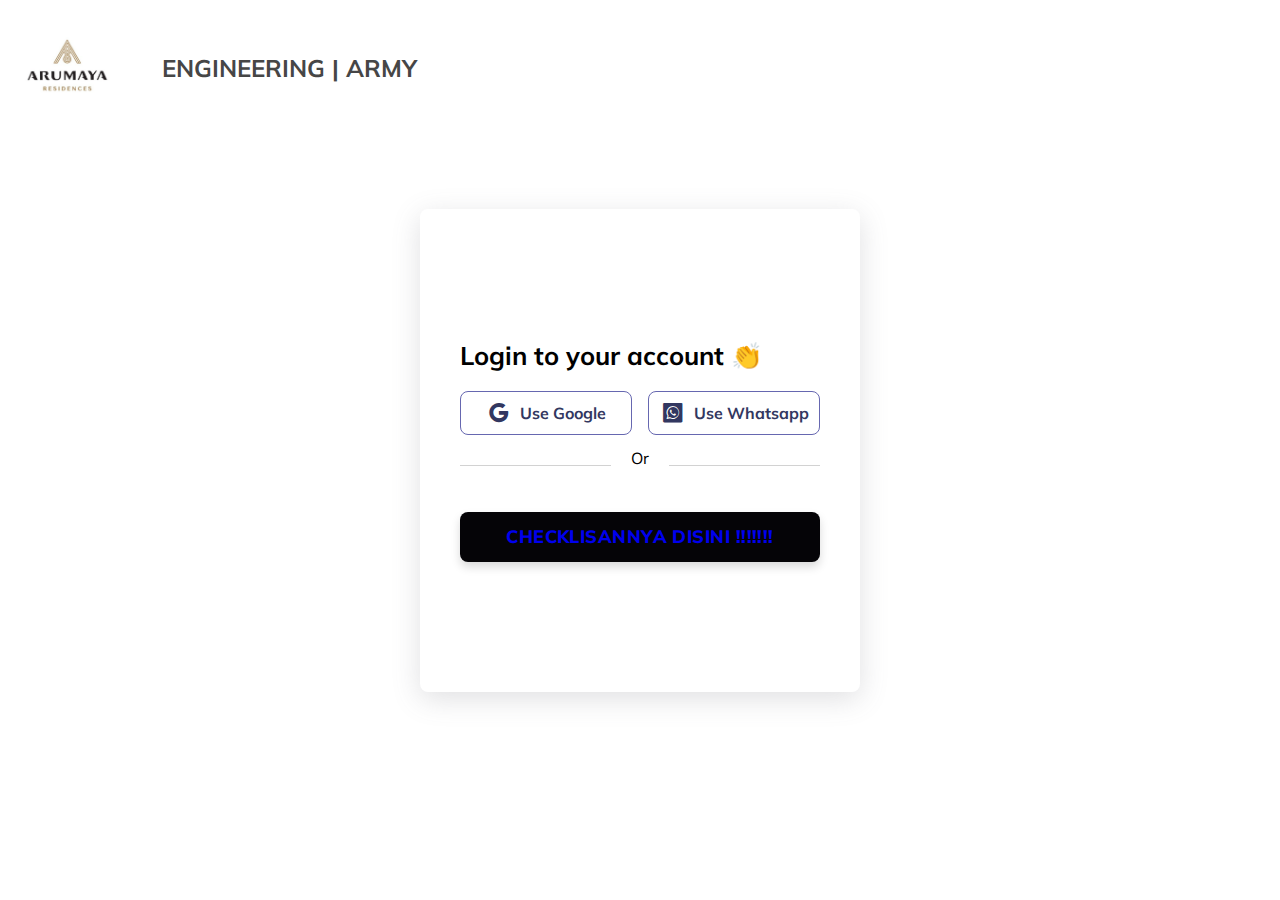
<file: index.html>
<!DOCTYPE html>
<html lang="en">

<head>
    <meta charset="UTF-8">
    <meta name="viewport" content="width=device-width, initial-scale=1.0">
    <link href='https://unpkg.com/boxicons@2.1.4/css/boxicons.min.css' rel='stylesheet'>
    <link rel="stylesheet" href="style.css">
    <title>ARUMAYA RESIDENCE | ENGINEERING</title>
</head>

<body>

    <div class="logo">
        <img src="Logo Arumaya.PNG">
        <a href="#">ENGINEERING | ARMY</a>
    </div>

    <div class="container">
        <h1>Login to your account 👏</h1>
        <div class="social-login">
            <button class="google">
                <i class='bx bxl-google'></i>
                Use Google
            </button>
            <button class="whatsapp">
                <i class='bx bxl-whatsapp-square' ></i>
                Use Whatsapp
            </button>
        </div>
        <div class="divider">
            <div class="line"></div>
            <p>Or</p>
            <div class="line"></div>
        </div>

        <form>
            <button class="login">
                <a href="login.html">CHECKLISANNYA DISINI !!!!!!!</b></a></button>
        </form>

    </div>

</body>

</html>
</file>
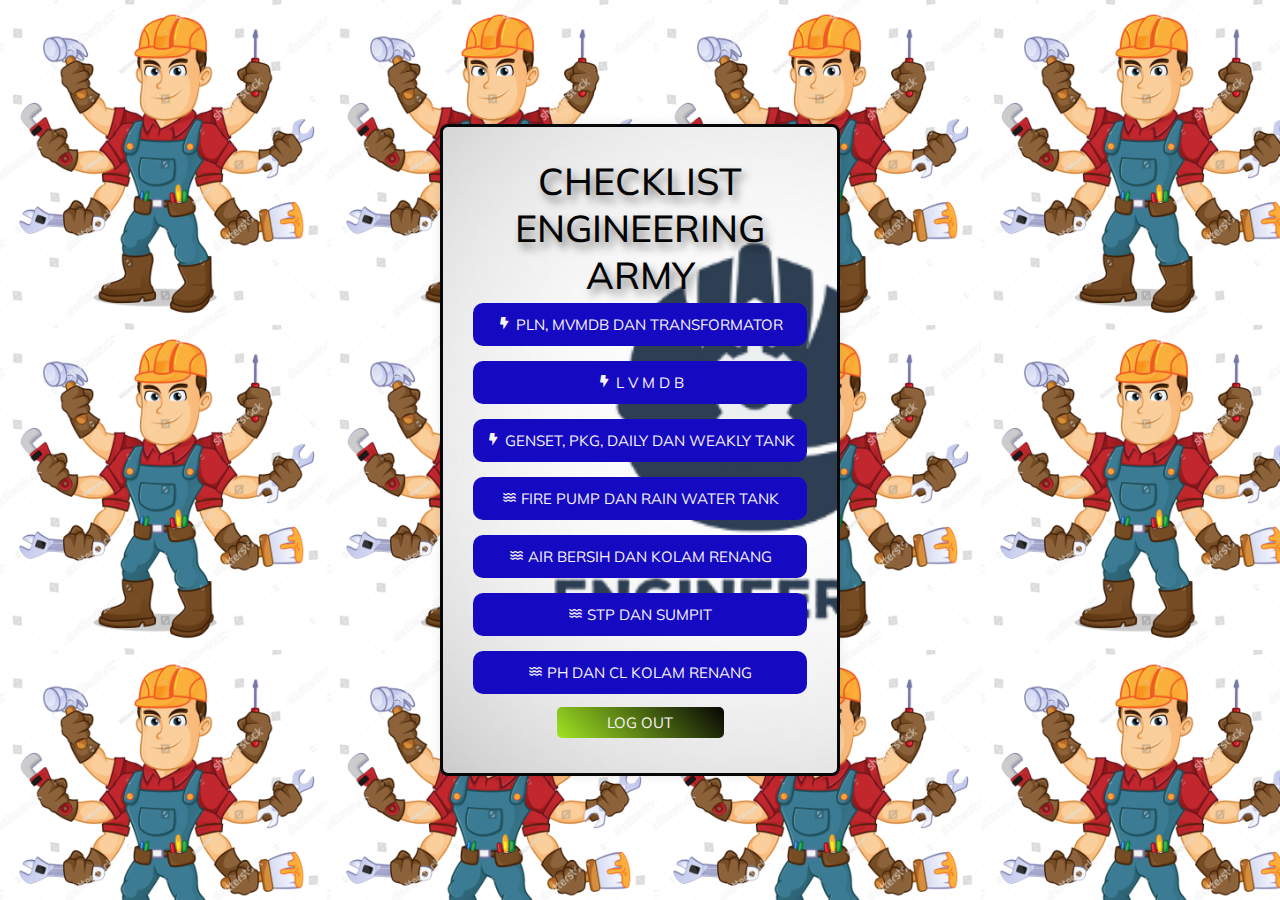
<file: login.html>
<!DOCTYPE html>
<html lang="en">

<head>
    <meta charset="UTF-8">
    <meta name="viewport" content="width=device-width, initial-scale=1.0">
    <link href='https://unpkg.com/boxicons@2.1.4/css/boxicons.min.css' rel='stylesheet'>
    <link rel="stylesheet" href="index.css">
    <title>ARUMAYA RESIDENCE | ENGINEERING</title>   
</head>

<body>

    <div class="container">
        <div class="signup-section">
            <header>CHECKLIST ENGINEERING ARMY</header>

            <div class="social-button">
                <button><a href="https://forms.gle/GjUXdQ4tgZc2hcPQ9" target="_self"><i class='bx bxs-bolt'></i>
                    PLN, MVMDB DAN TRANSFORMATOR</a>
                </button> 
                <button><a href="https://forms.gle/a4KmFwqHrYia3h7w7" target="_self"><i class='bx bxs-bolt'></i>
                    L  V  M  D  B</a>
                </button>
                <button><a href="https://forms.gle/Mr811PvyYji8xeF87" target="_self"><i class='bx bxs-bolt'></i>
                    GENSET, PKG, DAILY DAN WEAKLY TANK</a>
                </button>
                <button><a href="https://forms.gle/dBdRfhDpvHJAg5uL8" target="_self"><i class='bx bx-water'></i>
                    FIRE PUMP DAN RAIN WATER TANK</a>
                </button>
                <button><a href="https://forms.gle/RYEyrs1KU8BSnQVN7" target="_self"><i class='bx bx-water'></i>
                    AIR BERSIH DAN KOLAM RENANG</a>
                </button>
                <button><a href="https://forms.gle/QNS947N5JKCuSYea7" target="_self"><i class='bx bx-water'></i>
                    STP DAN SUMPIT</a>
                </button>
                <button><a href="https://forms.gle/B8oRYDEtcqWFHxFq9" target="_self"><i class='bx bx-water'></i>
                    PH DAN CL KOLAM RENANG</a>
                </button>  
            </div>

            <div class="logout">
                <button><a href="index.html">LOG OUT</button>
            </div>

        </div>

    </div>

</body>

</html>
</file>
<file: style.css>
@import url('https://fonts.googleapis.com/css2?family=Mulish:wght@300;400;500;600;700;800&display=swap');


*{
    padding: 0;
    margin: 0;
    box-sizing: border-box;
    font-family: 'Mulish', sans-serif;
    text-decoration: none;
}

body{
    height: 100vh;
    display: flex;
    align-items: center;
    justify-content: center;
}

.logo{
    position: absolute;
    top: 22px;
    left: 22px;
    display: flex;
    align-items: center;
    gap: 50px;
}

.logo img{
    width: 90px;
}

.logo a{
    font-size: 24px;
    font-weight: bold;
    text-decoration: none;
    color: #464646;
}

.container{
    width: 440px;
    padding: 130px 40px;
    border-radius: 8px;
    box-shadow: rgba(100, 100, 111, 0.2) 0px 7px 29px 0px;
    background-image: url('https://source.unsplash.com/1920x1080/?elegant');
}

.container h1{
    font-size: 1.6rem;
}

.container .social-login{
    display: flex;
    gap: 16px;
    margin-top: 20px;
}

.container .social-login button{
    padding: 8px;
    width: 100%;
    border-radius: 8px;
    display: flex;
    align-items: center;
    justify-content: center;
    gap: 8px;
    font-size: 1rem;
    font-weight: 700;
    color: #323760;
    border: 1px solid #6667b0;
    background: transparent;
    cursor: pointer;
    transition: all 0.3s ease;
}

.container .social-login button i{
    font-size: 26px;
}

.container .social-login button:hover{
    color: #6b43ff;
    border-color: #6b43ff;
}

.container .divider{
    display: flex;
    align-items: center;
    gap: 20px;
}

.container .divider .line{
    height: 1px;
    width: 100%;
    background: #1d1d1d;
    opacity: 0.2;
    margin: 30px 0 16px;
}

.container form label{
    color: #1d1d1d;
    font-size: 14px;
    font-weight: bold;
    letter-spacing: 0.03rem;
    display: block;
    margin-top: 12px;
}

.container form .custome-input{
    position: relative;
}

.container form .custome-input input{
    color: #1d1d1d;
    font-size: 16px;
    font-weight: 500;
    width: 100%;
    height: 46px;
    letter-spacing: 0.03rem;
    border: 1px solid #1d1d1d;
    background: transparent;
    outline: none;
    border-radius: 8px;
    text-indent: 20px;
    margin-top: 6px;
    transition: all 0.3s ease;
}

.container form .custome-input input:focus{
    border-color: #5222fd;
}

.container form .custome-input i{
    position: absolute;
    font-size: 28px;
    right: 10px;
    top: 14px;
    transition: all 0.3s ease;
}

.container form .custome-input input:focus + i{
    color: #5222fd;
}

.container form .login{
    width: 100%;
    margin-top: 30px;
    background: #050407;
    color: #fff;
    border: none;
    line-height: 50px;
    font-size: 18px;
    letter-spacing: 0.025em;
    cursor: pointer;
    font-weight: 800;
    border-radius: 8px;
    box-shadow: 0 5px 10px rgba(0, 0, 0, 0.15);
    transition: all 0.3s ease;
    text-decoration: none;
}

.container form .login:hover{
    background: #5222fd;
    text-decoration: none;
}

.container .links{
    display: flex;
    justify-content: space-between;
    margin-top: 30px;
    text-decoration: none;
}

.container .links a{
    color: #6b43ff;
    font-weight: 600;
    font-size: 1rem;
    text-decoration: none;
    text-decoration-color: #6b43ff;
}

.container .links a:hover{
    text-decoration: none;
}
</file>
<file: index.css>
@import url('https://fonts.googleapis.com/css2?family=Mulish:ital,wght@0,500;0,600;1,300;1,400&family=Poppins:wght@300;400;500;600&family=Seymour+One&display=swap');


*{
    margin: 0;
    padding: 0;
    box-sizing: border-box;
    font-family: 'Mulish', serif;
    font-size: 15px;
    color: rgb(247, 244, 244)
}

a{
    text-decoration: none;
}

body{
    height: 100vh;
    display: flex;
    align-items: center;
    justify-content: center;
    background-image: url('Teknisi.PNG');
}

.container{
    position: relative;
    background-image: url('Capture.PNG');
    background-size: cover;
    border: 3px solid;
    border-radius: 8px;
    box-shadow: 0 0 10px rgba(12, 12, 12, 0.1);
    padding: 30px;
    width: 400px;
    text-align: center;
    max-width: 100%;
    color: rgb(6, 8, 10);
}

.signup-section header{
    color: transparent;
    text-shadow: 4px 6px 8px rgba(0, 0, 0, 0.5);
    font-size: 2.5rem;
    text-align: center;
    color: #050404;
    font-weight: 500;
    cursor: pointer;
    border-radius: 30px;
}

.social-button button{
    width: 100%;
    padding: 12px;
    margin-bottom: 10px;
    margin-top: 5px;
    border: none;
    border-radius: 10px;
    cursor: pointer;
    background: rgb(22, 9, 194)
}

.logout button{
    width: 50%;
    padding: 6px;
    margin-bottom: 5px;
    margin-top: 2.5px;
    border: none;
    border-radius: 5px;
    cursor: pointer;
    background: linear-gradient(45deg, #a0e422, #050404);
    text-decoration: double;
}

.container button:hover {
    background-color: rgb(35, 39, 36);
    color: rgb(238, 38, 161);
  }
</file>
